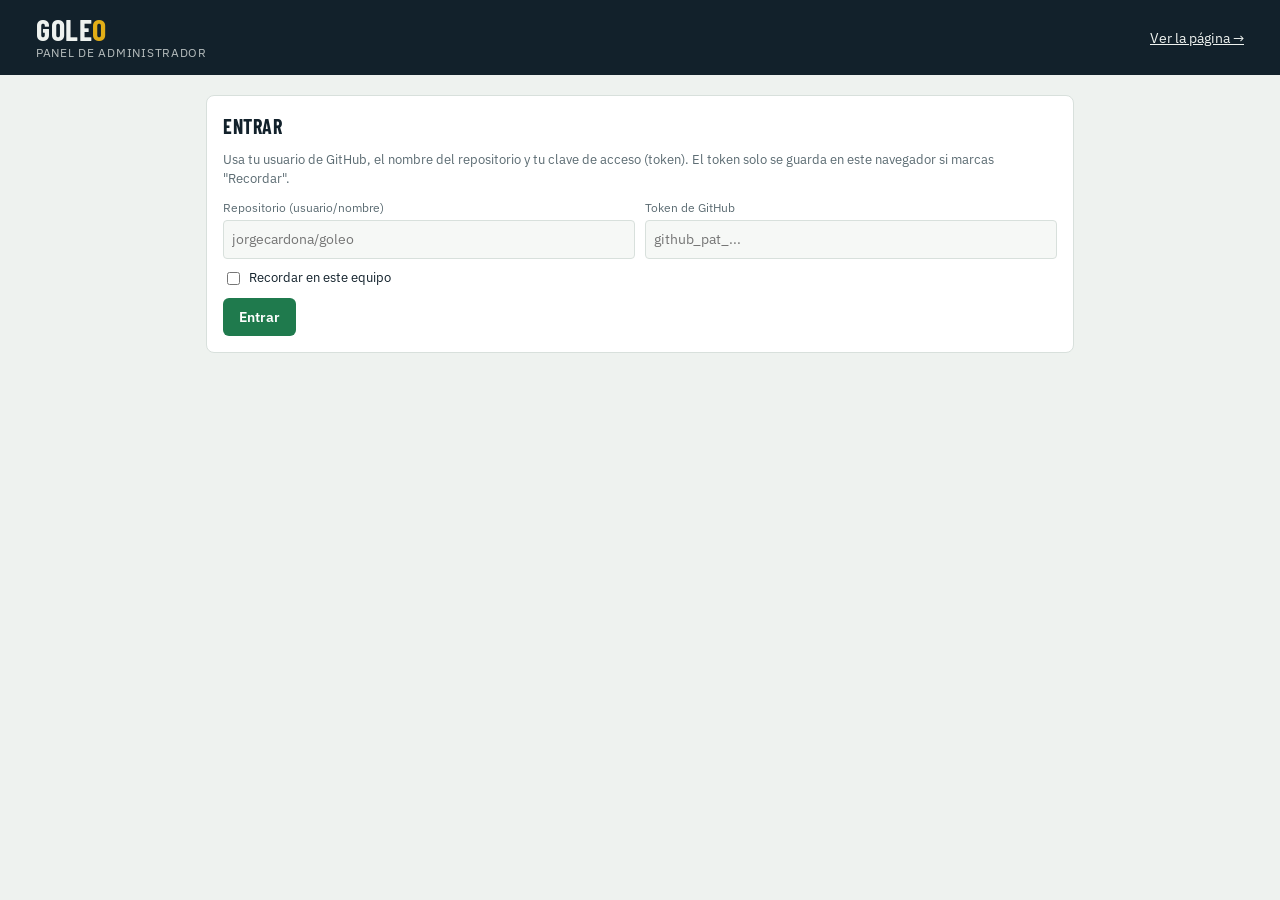
<file: site/admin.html>
<!doctype html>
<html lang="es">
<head>
<meta charset="utf-8">
<meta name="viewport" content="width=device-width, initial-scale=1">
<meta name="robots" content="noindex, nofollow">
<title>Goleo · Panel de administrador</title>
<link rel="stylesheet" href="https://fonts.googleapis.com/css2?family=Barlow+Condensed:wght@600;700&family=IBM+Plex+Sans:wght@400;500;600&display=swap">
<link rel="stylesheet" href="styles.css">
<style>
.adm{max-width:900px;margin:0 auto;padding-inline:16px;padding-block:20px 60px;display:flex;flex-direction:column;gap:16px}
.adm h1{margin:0}
.box{background:var(--surface);border:1px solid var(--line);border-radius:8px;padding:16px;display:flex;flex-direction:column;gap:10px}
.box h2{font-family:var(--display);font-size:20px;text-transform:uppercase;letter-spacing:.03em;margin:0}
.box p.help{margin:0;color:var(--muted);font-size:13px}
.row{display:flex;gap:10px;flex-wrap:wrap;align-items:end}
.fld{display:flex;flex-direction:column;gap:4px;flex:1;min-width:200px;font-size:12px;color:var(--muted)}
input[type=text],input[type=password],textarea{font:inherit;font-size:14px;color:var(--ink);background:var(--surface-2);border:1px solid var(--line);border-radius:4px;padding:8px}
textarea{min-height:70px;font-family:ui-monospace,Consolas,monospace;font-size:12px}
.btn{font:600 14px var(--body);border:0;border-radius:6px;padding:10px 16px;cursor:pointer;background:var(--turf);color:#fff}
.btn.sec{background:var(--surface-2);color:var(--ink);border:1px solid var(--line)}
.btn:disabled{opacity:.5;cursor:default}
.btn:focus-visible{outline:2px solid var(--yellow);outline-offset:2px}
.status{padding:10px 14px;border-radius:6px;font-size:13px}
.status.ok{background:var(--turf-soft);color:var(--turf)}
.status.err{background:var(--red-soft);color:var(--red)}
.status.info{background:var(--yellow-soft)}
.mt{width:100%;border-collapse:collapse;min-width:0}
.mt td,.mt th{padding:6px;border-bottom:1px solid var(--line);text-align:left;white-space:normal}
.mt td.c{text-align:center}
.lg{display:grid;grid-template-columns:repeat(auto-fill,minmax(210px,1fr));gap:8px}
.lg label{display:flex;gap:8px;align-items:center;background:var(--surface-2);border:1px solid var(--line);border-radius:6px;padding:8px;font-size:13px}
.sticky{position:sticky;bottom:0;background:var(--bg);padding-block:12px;display:flex;gap:10px;flex-wrap:wrap;border-top:1px solid var(--line)}
#app[hidden]{display:none}
</style>
</head>
<body>
<header class="top"><div class="wrap"><div><div class="brand">GOLE<b>O</b></div><div class="tag">Panel de administrador</div></div><div class="days"><a href="./" style="color:#EEF2EF">Ver la página →</a></div></div></header>

<div class="adm">
  <div class="box" id="login">
    <h2>Entrar</h2>
    <p class="help">Usa tu usuario de GitHub, el nombre del repositorio y tu clave de acceso (token). El token solo se guarda en este navegador si marcas "Recordar".</p>
    <div class="row">
      <label class="fld" for="repo">Repositorio (usuario/nombre)<input type="text" id="repo" placeholder="jorgecardona/goleo"></label>
      <label class="fld" for="token">Token de GitHub<input type="password" id="token" placeholder="github_pat_..."></label>
    </div>
    <label class="chk" for="remember" style="display:flex;gap:6px;align-items:center;font-size:13px"><input type="checkbox" id="remember"> Recordar en este equipo</label>
    <div class="row"><button class="btn" id="btn-login">Entrar</button><button class="btn sec" id="btn-logout" hidden>Salir</button></div>
  </div>

  <div id="msg"></div>

  <div id="app" hidden>
    <div class="box">
      <h2>Aviso en la página</h2>
      <p class="help">Texto que aparece arriba de los partidos. Déjalo vacío para no mostrar nada.</p>
      <textarea id="notice" style="font-family:inherit;font-size:14px"></textarea>
    </div>

    <div class="box" style="margin-top:16px">
      <h2>Partidos</h2>
      <p class="help">Marca "Destacar" para ponerlo como Pick del día. Marca "Ocultar" para quitarlo de la página.</p>
      <div style="overflow-x:auto"><table class="mt"><thead><tr><th>Día</th><th>Partido</th><th>Pick</th><th class="c">Destacar</th><th class="c">Ocultar</th></tr></thead><tbody id="matches"></tbody></table></div>
    </div>

    <div class="box" style="margin-top:16px">
      <h2>Ligas</h2>
      <p class="help">Los cambios se aplican en la próxima actualización de datos. Cada liga activa gasta consultas de la API; en el plan gratis conviene no pasar de 7 u 8.</p>
      <div class="lg" id="leagues"></div>
    </div>

    <div class="box" style="margin-top:16px">
      <h2>Publicidad</h2>
      <p class="help">Pega aquí el código que te den AdSense o el programa de afiliados. Si un espacio queda vacío, no se muestra.</p>
      <label class="chk" for="ph" style="display:flex;gap:6px;align-items:center;font-size:13px"><input type="checkbox" id="ph"> Mostrar recuadros grises de "Publicidad" en los espacios vacíos</label>
      <label class="fld" for="ad-head">Código general (va en la cabecera, ej. el script de AdSense)<textarea id="ad-head"></textarea></label>
      <label class="fld" for="ad-top">Banner superior (728 × 90)<textarea id="ad-top"></textarea></label>
      <label class="fld" for="ad-inline">Banner dentro de la lista<textarea id="ad-inline"></textarea></label>
      <label class="fld" for="ad-side1">Lateral 1 (300 × 250)<textarea id="ad-side1"></textarea></label>
      <label class="fld" for="ad-side2">Lateral 2 (300 × 250)<textarea id="ad-side2"></textarea></label>
    </div>

    <div class="sticky">
      <button class="btn" id="btn-save">Guardar y publicar</button>
      <button class="btn sec" id="btn-run">Actualizar datos ahora</button>
      <a class="btn sec" id="lnk-actions" target="_blank" rel="noopener" style="text-decoration:none">Ver actualizaciones en GitHub</a>
    </div>
  </div>
</div>

<script>
(function(){
const $ = id => document.getElementById(id);
const esc = s => String(s ?? '').replace(/[&<>"']/g, c => ({'&':'&amp;','<':'&lt;','>':'&gt;','"':'&quot;',"'":'&#39;'}[c]));
let repo = '', token = '', sha = null, cfg = null;
const PATH = 'site/config.json';

function msg(text, kind = 'info'){ $('msg').innerHTML = text ? `<div class="status ${kind}">${text}</div>` : ''; }
function gh(path, opts = {}){
  return fetch(`https://api.github.com/repos/${repo}/${path}`, {...opts, headers: {Authorization: `Bearer ${token}`, Accept: 'application/vnd.github+json', ...(opts.headers || {})}});
}
const b64dec = s => decodeURIComponent(escape(atob(s.replace(/\n/g, ''))));
const b64enc = s => btoa(unescape(encodeURIComponent(s)));

try { const saved = JSON.parse(localStorage.getItem('goleo-admin') || 'null'); if (saved) { $('repo').value = saved.repo; $('token').value = saved.token; $('remember').checked = true; } } catch {}

$('btn-login').onclick = async () => {
  repo = $('repo').value.trim().replace(/^https:\/\/github.com\//, '').replace(/\/$/, '');
  token = $('token').value.trim();
  if (!repo.includes('/') || !token) return msg('Escribe el repositorio como usuario/nombre y pega tu token.', 'err');
  msg('Conectando…');
  const r = await gh(`contents/${PATH}`);
  if (r.status === 401) return msg('El token no es válido o expiró. Crea uno nuevo en GitHub.', 'err');
  if (r.status === 404) return msg('No encontré el repositorio o el token no tiene permiso sobre él. Revisa el nombre y los permisos del token.', 'err');
  if (!r.ok) return msg('GitHub respondió con un error (' + r.status + '). Intenta de nuevo en un momento.', 'err');
  const j = await r.json(); sha = j.sha; cfg = JSON.parse(b64dec(j.content));
  try { if ($('remember').checked) localStorage.setItem('goleo-admin', JSON.stringify({repo, token})); else localStorage.removeItem('goleo-admin'); } catch {}
  $('app').hidden = false; $('btn-logout').hidden = false;
  $('lnk-actions').href = `https://github.com/${repo}/actions`;
  msg('');
  fill();
};
$('btn-logout').onclick = () => { try { localStorage.removeItem('goleo-admin'); } catch {} location.reload(); };

async function fill(){
  $('notice').value = cfg.notice || '';
  $('ph').checked = !!cfg.showAdPlaceholders;
  ['head','top','inline','side1','side2'].forEach(k => $('ad-' + k).value = (cfg.ads || {})[k] || '');
  $('leagues').innerHTML = Object.entries(cfg.leagues || {}).map(([id, l]) =>
    `<label for="lg-${id}"><input type="checkbox" id="lg-${id}" data-id="${id}" ${l.on ? 'checked' : ''}> ${esc(l.name)} <small style="color:var(--muted)">${esc(l.country)}</small></label>`).join('');
  // partidos de hoy y mañana
  let rows = '';
  try {
    const idx = await (await fetch('data/index.json?v=' + Date.now())).json();
    for (const [label, key] of [['Hoy', 'hoy'], ['Mañana', 'manana']]) {
      const d = await (await fetch(`data/${idx.days[key]}.json?v=` + Date.now())).json();
      for (const m of d.matches) {
        const id = String(m.id);
        rows += `<tr><td>${label} ${esc(m.time)}</td><td>${esc(m.home.name)} vs ${esc(m.away.name)}<br><small style="color:var(--muted)">${esc(m.league.name)}</small></td>
          <td>${m.pick ? esc(m.pick.code) + ' · ' + Math.round(m.pick.prob * 100) + '% · ' + m.cons + '/3' : '—'}</td>
          <td class="c"><input type="checkbox" class="feat" aria-label="Destacar" data-id="${id}" ${(cfg.featured || []).map(String).includes(id) ? 'checked' : ''}></td>
          <td class="c"><input type="checkbox" class="hide" aria-label="Ocultar" data-id="${id}" ${(cfg.hidden || []).map(String).includes(id) ? 'checked' : ''}></td></tr>`;
      }
    }
  } catch { rows = ''; }
  $('matches').innerHTML = rows || '<tr><td colspan="5" style="color:var(--muted)">Todavía no hay partidos cargados.</td></tr>';
}

$('btn-save').onclick = async () => {
  cfg.notice = $('notice').value.trim();
  cfg.showAdPlaceholders = $('ph').checked;
  cfg.ads = {}; ['head','top','inline','side1','side2'].forEach(k => cfg.ads[k] = $('ad-' + k).value.trim());
  document.querySelectorAll('#leagues input').forEach(i => cfg.leagues[i.dataset.id].on = i.checked);
  // se conservan destacados/ocultos de días que ya no aparecen en la lista solo si siguen en pantalla
  cfg.featured = [...document.querySelectorAll('input.feat:checked')].map(i => Number(i.dataset.id));
  cfg.hidden = [...document.querySelectorAll('input.hide:checked')].map(i => Number(i.dataset.id));
  $('btn-save').disabled = true; msg('Guardando…');
  const r = await gh(`contents/${PATH}`, {method: 'PUT', body: JSON.stringify({message: 'Panel: actualizar configuración', content: b64enc(JSON.stringify(cfg, null, 1) + '\n'), sha})});
  $('btn-save').disabled = false;
  if (r.status === 409) return msg('La configuración cambió en otro lado. Recarga el panel y vuelve a intentarlo.', 'err');
  if (!r.ok) return msg('No se pudo guardar (' + r.status + '). Revisa que el token tenga permiso de escritura en "Contents".', 'err');
  sha = (await r.json()).content.sha;
  msg('Guardado. La página se publica de nuevo en uno o dos minutos.', 'ok');
};

$('btn-run').onclick = async () => {
  $('btn-run').disabled = true; msg('Pidiendo la actualización…');
  const r = await gh('actions/workflows/actualizar.yml/dispatches', {method: 'POST', body: JSON.stringify({ref: 'main'})});
  $('btn-run').disabled = false;
  if (r.status === 204) msg('Listo. Los datos nuevos aparecen en unos 3 a 5 minutos. Puedes ver el avance en "Ver actualizaciones en GitHub".', 'ok');
  else msg('No se pudo iniciar (' + r.status + '). Revisa que el token tenga permiso en "Actions".', 'err');
};
})();
</script>
</body>
</html>
</file>
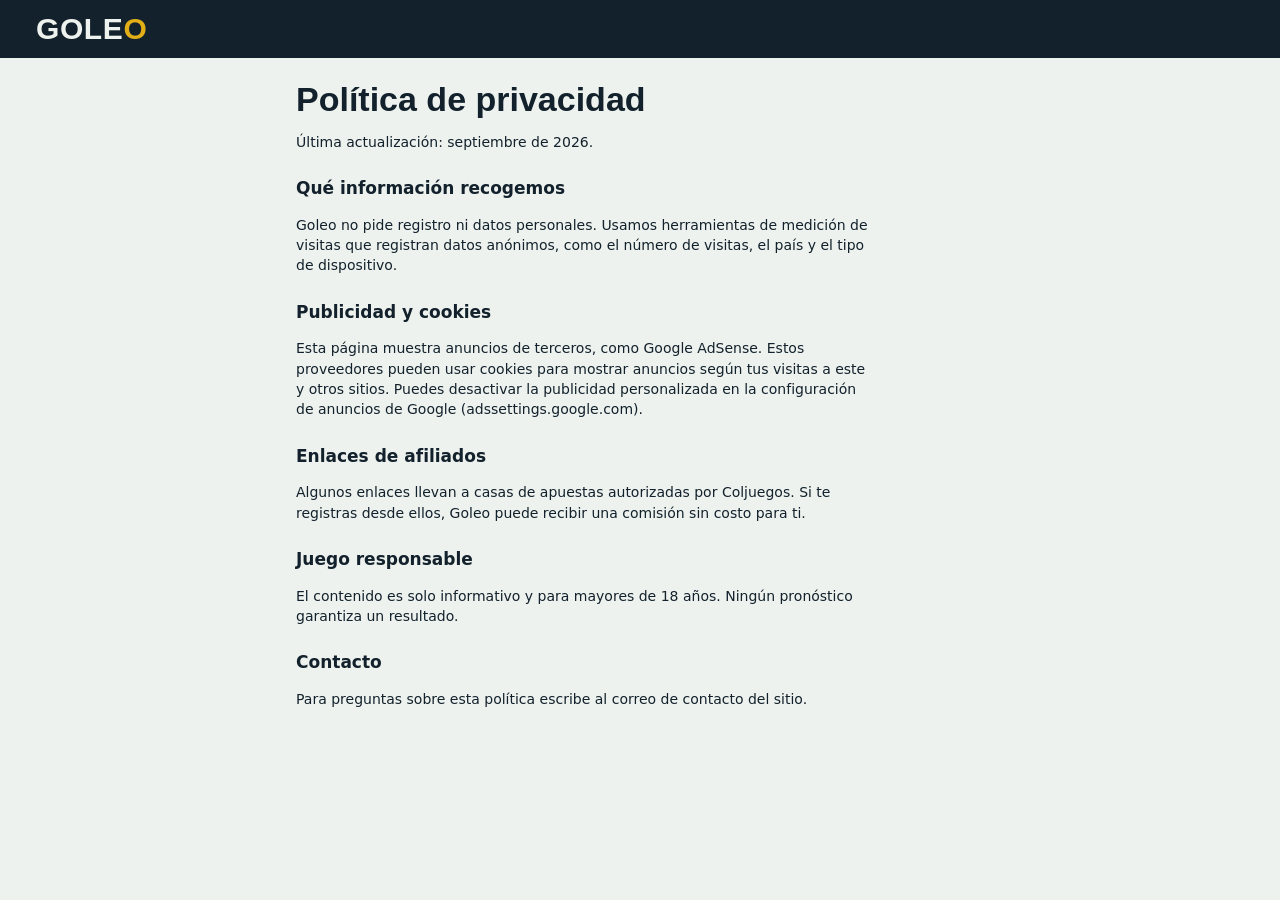
<file: site/privacidad.html>
<!doctype html>
<html lang="es">
<head>
<meta charset="utf-8">
<meta name="viewport" content="width=device-width, initial-scale=1">
<title>Goleo · Política de privacidad</title>
<link rel="stylesheet" href="styles.css">
<style>.doc{max-width:720px;margin:0 auto;padding-inline:16px;padding-block:24px 60px}.doc h1{font-family:var(--display)}.doc h2{font-size:17px;margin-top:24px}.doc p,.doc li{color:var(--ink);max-width:65ch}</style>
</head>
<body>
<header class="top"><div class="wrap"><div><a href="./" style="color:inherit;text-decoration:none"><div class="brand">GOLE<b>O</b></div></a></div></div></header>
<div class="doc">
<h1>Política de privacidad</h1>
<p>Última actualización: septiembre de 2026.</p>
<h2>Qué información recogemos</h2>
<p>Goleo no pide registro ni datos personales. Usamos herramientas de medición de visitas que registran datos anónimos, como el número de visitas, el país y el tipo de dispositivo.</p>
<h2>Publicidad y cookies</h2>
<p>Esta página muestra anuncios de terceros, como Google AdSense. Estos proveedores pueden usar cookies para mostrar anuncios según tus visitas a este y otros sitios. Puedes desactivar la publicidad personalizada en la configuración de anuncios de Google (adssettings.google.com).</p>
<h2>Enlaces de afiliados</h2>
<p>Algunos enlaces llevan a casas de apuestas autorizadas por Coljuegos. Si te registras desde ellos, Goleo puede recibir una comisión sin costo para ti.</p>
<h2>Juego responsable</h2>
<p>El contenido es solo informativo y para mayores de 18 años. Ningún pronóstico garantiza un resultado.</p>
<h2>Contacto</h2>
<p>Para preguntas sobre esta política escribe al correo de contacto del sitio.</p>
</div>
</body>
</html>
</file>
<file: site/styles.css>
:root{
  --bg:#EEF2EF; --surface:#FFFFFF; --surface-2:#F6F8F6; --ink:#12212B; --muted:#5B6B72; --line:#D8E0DC;
  --turf:#1F7A4D; --turf-soft:#DCEFE4; --yellow:#E2AE17; --yellow-soft:#FBF1D2; --red:#C43B31; --red-soft:#F7DEDB;
  --ad:#E6EBE8; --ad-ink:#7A8A86;
  --display:"Barlow Condensed","Arial Narrow",Arial,sans-serif;
  --body:"IBM Plex Sans",system-ui,-apple-system,"Segoe UI",sans-serif;
  color-scheme:light;
}
@media (prefers-color-scheme: dark){
  :root{
    color-scheme:dark;
    --bg:#0E171C; --surface:#152229; --surface-2:#1A2A32; --ink:#E6EEEA; --muted:#93A5A0; --line:#27373F;
    --turf:#3FB37A; --turf-soft:#173A2B; --yellow:#F0C144; --yellow-soft:#3A3217; --red:#E5675D; --red-soft:#3D1F1C;
    --ad:#1B2830; --ad-ink:#7F918C;
  }
}
*{box-sizing:border-box}
html{-webkit-text-size-adjust:100%}
body{margin:0;background:var(--bg);color:var(--ink);font-family:var(--body);font-size:14px;line-height:1.45}
a{color:var(--turf)}
[hidden]{display:none!important}
.wrap{max-width:1240px;margin:0 auto;padding-inline:16px;padding-block:0 40px}
header.top{background:#12212B;color:#EEF2EF}
header.top .wrap{display:flex;align-items:center;gap:16px;flex-wrap:wrap;padding-block:14px}
.brand{font-family:var(--display);font-weight:700;font-size:30px;letter-spacing:.02em;line-height:1}
.brand b{color:#E2AE17}
.tag{font-size:12px;opacity:.75;letter-spacing:.06em;text-transform:uppercase}
.days{margin-left:auto;display:flex;gap:4px}
.days button{font:600 13px var(--body);background:transparent;color:inherit;border:1px solid rgba(238,242,239,.35);border-radius:4px;padding:6px 12px;cursor:pointer}
.days button[aria-pressed="true"]{background:#E2AE17;color:#12212B;border-color:#E2AE17}
.days button:focus-visible{outline:2px solid #E2AE17;outline-offset:2px}
.notice{background:var(--yellow-soft);border:1px solid var(--yellow);border-radius:6px;padding:10px 14px;margin-top:16px;font-size:13px}
.ad{color:var(--ad-ink);display:flex;flex-direction:column;align-items:center;justify-content:center;text-align:center;font-size:12px;gap:2px;overflow:hidden}
.ad.ph{background:var(--ad);border:1px dashed var(--line);border-radius:4px}
.ad small{font-size:10px;letter-spacing:.12em;text-transform:uppercase}
.ad:empty{display:none}
.ad.leader{min-height:90px;margin-top:16px}
.ad.box{min-height:250px}
.ad.inline{min-height:70px;margin-top:18px}
.layout{display:grid;grid-template-columns:minmax(0,1fr) 300px;gap:20px;margin-top:18px;align-items:start}
@media (max-width:960px){.layout{grid-template-columns:minmax(0,1fr)}.side .ad{display:none}}
.side{position:sticky;top:12px;display:flex;flex-direction:column;gap:16px}
.panel{background:var(--surface);border:1px solid var(--line);border-radius:6px;padding:14px}
.panel h3{font-family:var(--display);font-size:18px;margin:0 0 8px;letter-spacing:.02em;text-transform:uppercase}
.panel p{margin:0;color:var(--muted);font-size:13px}
h1{font-family:var(--display);font-size:34px;line-height:1.05;margin:0 0 4px;text-wrap:balance}
.sub{color:var(--muted);margin:0 0 14px}
.controls{display:flex;gap:10px;flex-wrap:wrap;align-items:center;margin:14px 0 4px}
.controls label{font-size:12px;color:var(--muted);display:flex;gap:6px;align-items:center}
select{font:inherit;color:var(--ink);background:var(--surface);border:1px solid var(--line);border-radius:4px;padding:5px 8px}
.chk{font-size:13px!important;color:var(--ink)!important}
.feat{background:var(--surface);border:2px solid var(--yellow);border-radius:8px;padding:14px 16px;display:flex;gap:16px;align-items:center;flex-wrap:wrap;margin-bottom:10px}
.feat .lbl{font-family:var(--display);font-weight:700;text-transform:uppercase;letter-spacing:.06em;color:var(--ink);background:var(--yellow);padding:2px 8px;border-radius:3px;font-size:13px}
.feat .who{font-weight:600;font-size:16px;flex:1;min-width:200px}
.feat .who small{display:block;color:var(--muted);font-weight:400;font-size:12px}
.feat .big{font-family:var(--display);font-weight:700;font-size:28px;line-height:1}
.record{background:var(--surface);border:1px solid var(--line);border-radius:6px;padding:10px 14px;display:flex;gap:18px;flex-wrap:wrap;font-size:13px}
.record b{font-family:var(--display);font-size:20px}
.league{margin-top:18px}
.league-h{display:flex;align-items:center;gap:8px;font-family:var(--display);font-weight:600;font-size:17px;text-transform:uppercase;letter-spacing:.04em;padding:8px 12px;background:#12212B;color:#EEF2EF;border-radius:6px 6px 0 0}
.league-h span{font-family:var(--body);font-size:11px;opacity:.7;text-transform:none;letter-spacing:0}
.tbl-wrap{overflow-x:auto;background:var(--surface);border:1px solid var(--line);border-top:0;border-radius:0 0 6px 6px}
table{border-collapse:collapse;width:100%;min-width:860px;font-variant-numeric:tabular-nums}
th{font-size:10.5px;font-weight:600;color:var(--muted);text-transform:uppercase;letter-spacing:.06em;padding:8px 6px;text-align:center;background:var(--surface-2);border-bottom:1px solid var(--line);white-space:nowrap}
td{padding:9px 6px;border-bottom:1px solid var(--line);text-align:center;white-space:nowrap}
.grp{border-left:1px solid var(--line)}
tr.m{cursor:pointer}
tr.m:hover td{background:var(--surface-2)}
tr.m:focus-visible{outline:2px solid var(--turf);outline-offset:-2px}
td.time{font-weight:600;color:var(--muted);width:56px}
td.time .live{color:var(--red);font-weight:700}
td.teams{text-align:left;white-space:normal;min-width:180px}
.teams .t{display:flex;align-items:center;gap:6px;font-weight:500}
.teams .t img{width:16px;height:16px;object-fit:contain}
.teams .t.fav{font-weight:700}
.teams .t .g{margin-left:auto;font-weight:700;font-family:var(--display);font-size:16px}
.pct{display:inline-block;min-width:38px;padding:3px 4px;border-radius:3px;font-weight:600}
.pct.hi{background:var(--turf-soft);color:var(--turf)}
.pct.lo{color:var(--muted);font-weight:400}
.card{display:inline-block;width:9px;height:12px;border-radius:1.5px;background:var(--yellow);vertical-align:-1px;margin-right:4px}
.pick{font-family:var(--display);font-weight:700;font-size:15px;letter-spacing:.02em;padding:3px 8px;border-radius:3px;background:var(--ink);color:var(--bg)}
.pick.win{background:var(--turf);color:#fff}
.pick.loss{background:var(--red);color:#fff}
.cons{display:inline-flex;gap:3px;vertical-align:middle}
.cons i{width:8px;height:8px;border-radius:50%;background:var(--line)}
.cons i.on{background:var(--turf)}
tr.det td{background:var(--surface-2);text-align:left;white-space:normal;padding:14px 16px}
.det-grid{display:grid;grid-template-columns:repeat(auto-fit,minmax(200px,1fr));gap:16px}
.det-grid h4{margin:0 0 6px;font-size:11px;letter-spacing:.08em;text-transform:uppercase;color:var(--muted)}
.form{display:flex;gap:3px}
.form b{width:20px;height:20px;border-radius:3px;display:grid;place-items:center;font-size:11px;color:#fff}
.form .W{background:var(--turf)}.form .D{background:#8A969A}.form .L{background:var(--red)}
.bar{height:8px;border-radius:4px;display:flex;overflow:hidden;margin-top:6px;background:var(--line)}
.bar span:nth-child(1){background:var(--turf)}.bar span:nth-child(2){background:#9AA6A2}.bar span:nth-child(3){background:var(--red)}
.kv{display:flex;justify-content:space-between;gap:10px;font-size:13px;padding:2px 0}
.kv em{font-style:normal;color:var(--muted)}
.empty{padding:30px;text-align:center;color:var(--muted);background:var(--surface);border:1px solid var(--line);border-radius:6px;margin-top:18px}
.legend{display:flex;gap:16px;flex-wrap:wrap;font-size:12px;color:var(--muted);margin-top:12px}
footer{margin-top:30px;border-top:1px solid var(--line);padding-top:16px;color:var(--muted);font-size:12px;display:flex;gap:14px;flex-wrap:wrap;justify-content:space-between;align-items:center}
.age{font-family:var(--display);font-weight:700;border:2px solid var(--red);color:var(--red);border-radius:50%;width:34px;height:34px;display:grid;place-items:center;font-size:14px;flex:none}
.resp{display:flex;gap:10px;align-items:center;max-width:620px}
@media (prefers-reduced-motion:no-preference){tr.m td{transition:background .15s}}
</file>
